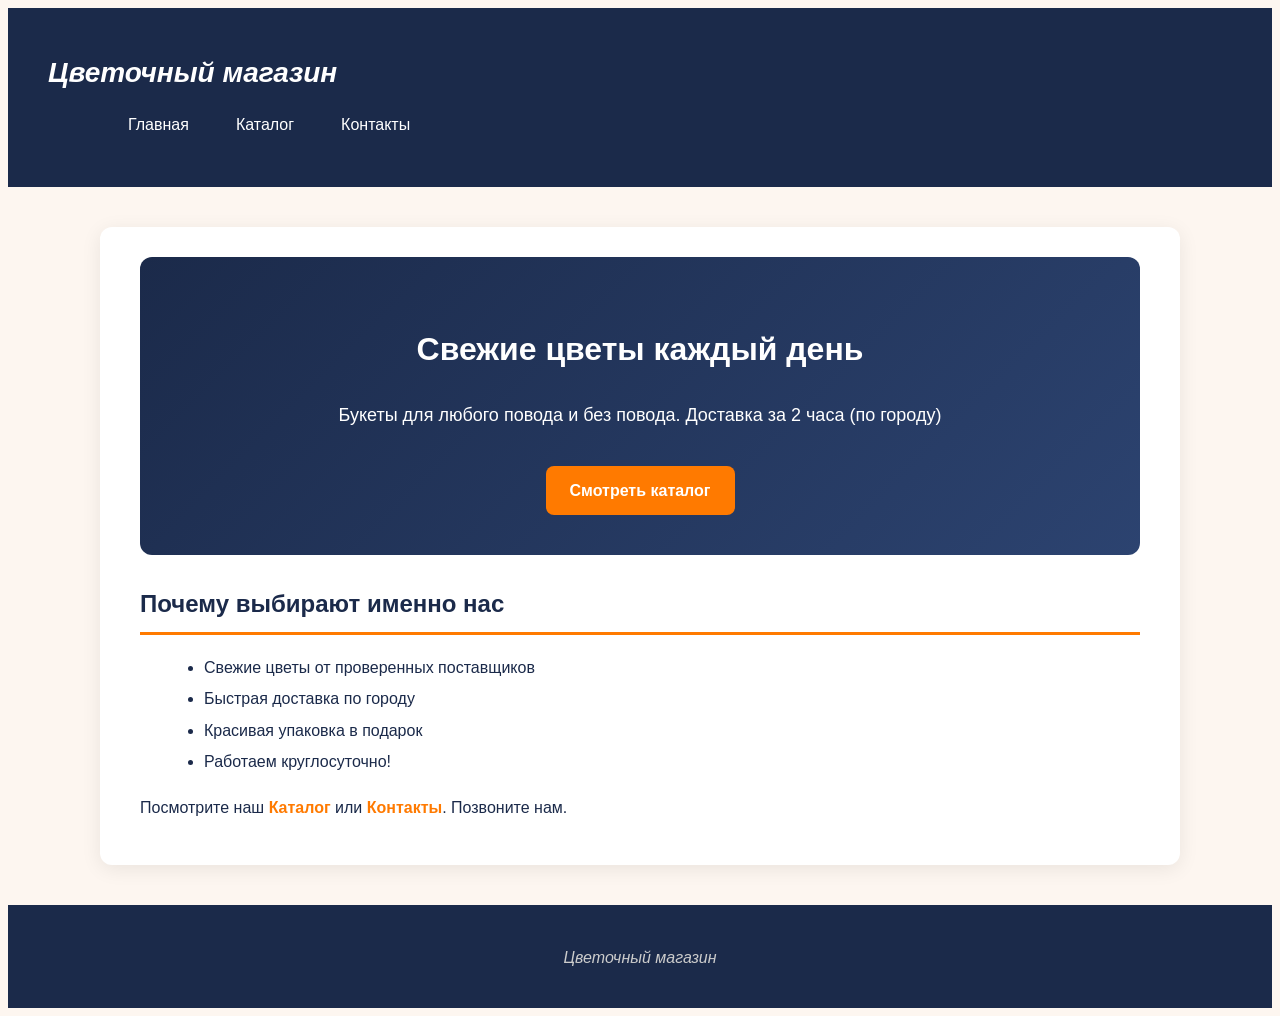
<file: index.html>
<!DOCTYPE html>
<html lang="ru">
<head>
    <meta charset="UTF-8">
    <meta name="viewport" content="width=device-width, initial-scale=1.0">
    <title>Цветочный магазин - главная</title>
    <link rel="stylesheet" href="style.css">
</head>
<body>
    <header>
        <h1><em>Цветочный магазин</em></h1>
        <nav>
            <ul>
                <li><a href="index.html">Главная</a></li>
                <li><a href="catalog.html">Каталог</a></li>
                <li><a href="contacts.html">Контакты</a></li>
            </ul>
        </nav>
    </header>

    <main>
        <section class="hero">
            <h2>Свежие цветы каждый день</h2>
            <p>Букеты для любого повода и без повода. Доставка за 2 часа (по городу)</p>
            <a href="catalog.html" class="btn">Смотреть каталог</a>
        </section>

        <h2>Почему выбирают именно нас</h2>
        <ul>
            <li>Свежие цветы от проверенных поставщиков</li>
            <li>Быстрая доставка по городу</li>
            <li>Красивая упаковка в подарок</li>
            <li>Работаем круглосуточно!</li>
        </ul>

        <p>Посмотрите наш <a href="catalog.html">Каталог</a> или <a href="contacts.html">Контакты</a>. Позвоните нам.</p>
    </main>

    <footer>
        <p><em>Цветочный магазин</em></p>
    </footer>
</body>
</html>
</file>
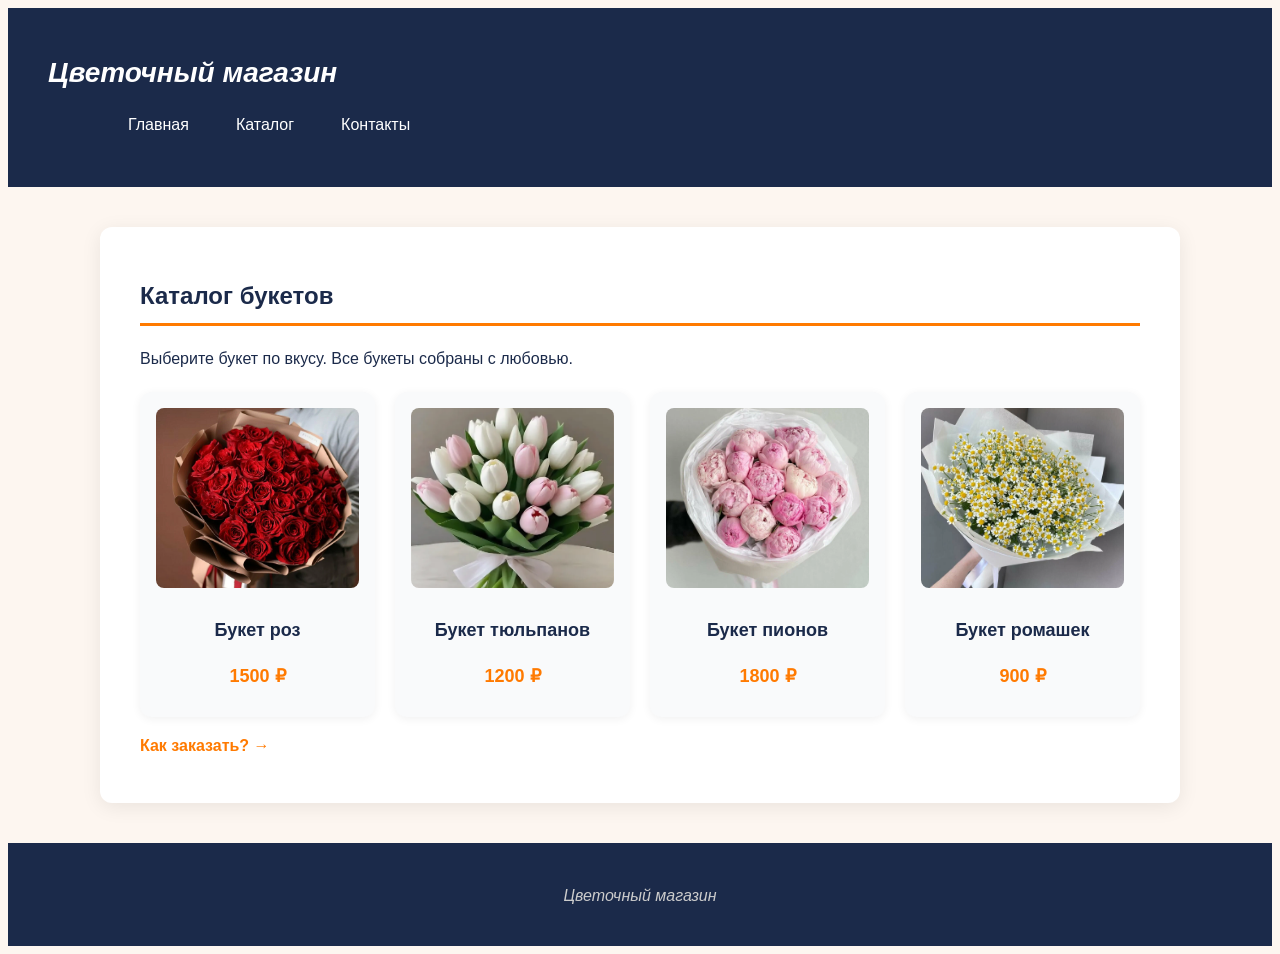
<file: catalog.html>
<!DOCTYPE html>
<html lang="ru">
<head>
    <meta charset="UTF-8">
    <meta name="viewport" content="width=device-width, initial-scale=1.0">
    <title>Цветочный магазин - каталог</title>
    <link rel="stylesheet" href="style.css">
</head>
<body>
    <header>
        <h1><em>Цветочный магазин</em></h1>
        <nav>
            <ul>
                <li><a href="index.html">Главная</a></li>
                <li><a href="catalog.html">Каталог</a></li>
                <li><a href="contacts.html">Контакты</a></li>
            </ul>
        </nav>
    </header>

    <main>
        <h2>Каталог букетов</h2>
        <p>Выберите букет по вкусу. Все букеты собраны с любовью.</p>

        <div class="catalog">
            <div class="card">
                <img src="images/im1.png" alt="Букет роз">
                <h3>Букет роз</h3>
                <p class="price">1500 ₽</p>
            </div>

            <div class="card">
                <img src="images/im2.png" alt="Букет тюльпанов">
                <h3>Букет тюльпанов</h3>
                <p class="price">1200 ₽</p>
            </div>

            <div class="card">
                <img src="images/im3.png" alt="Букет пионов">
                <h3>Букет пионов</h3>
                <p class="price">1800 ₽</p>
            </div>

            <div class="card">
                <img src="images/im4.png" alt="Букет ромашек">
                <h3>Букет ромашек</h3>
                <p class="price">900 ₽</p>
            </div>
        </div>

        <p><a href="contacts.html">Как заказать? →</a></p>
    </main>

    <footer>
        <p><em>Цветочный магазин</em></p>
    </footer>
</body>
</html>
</file>
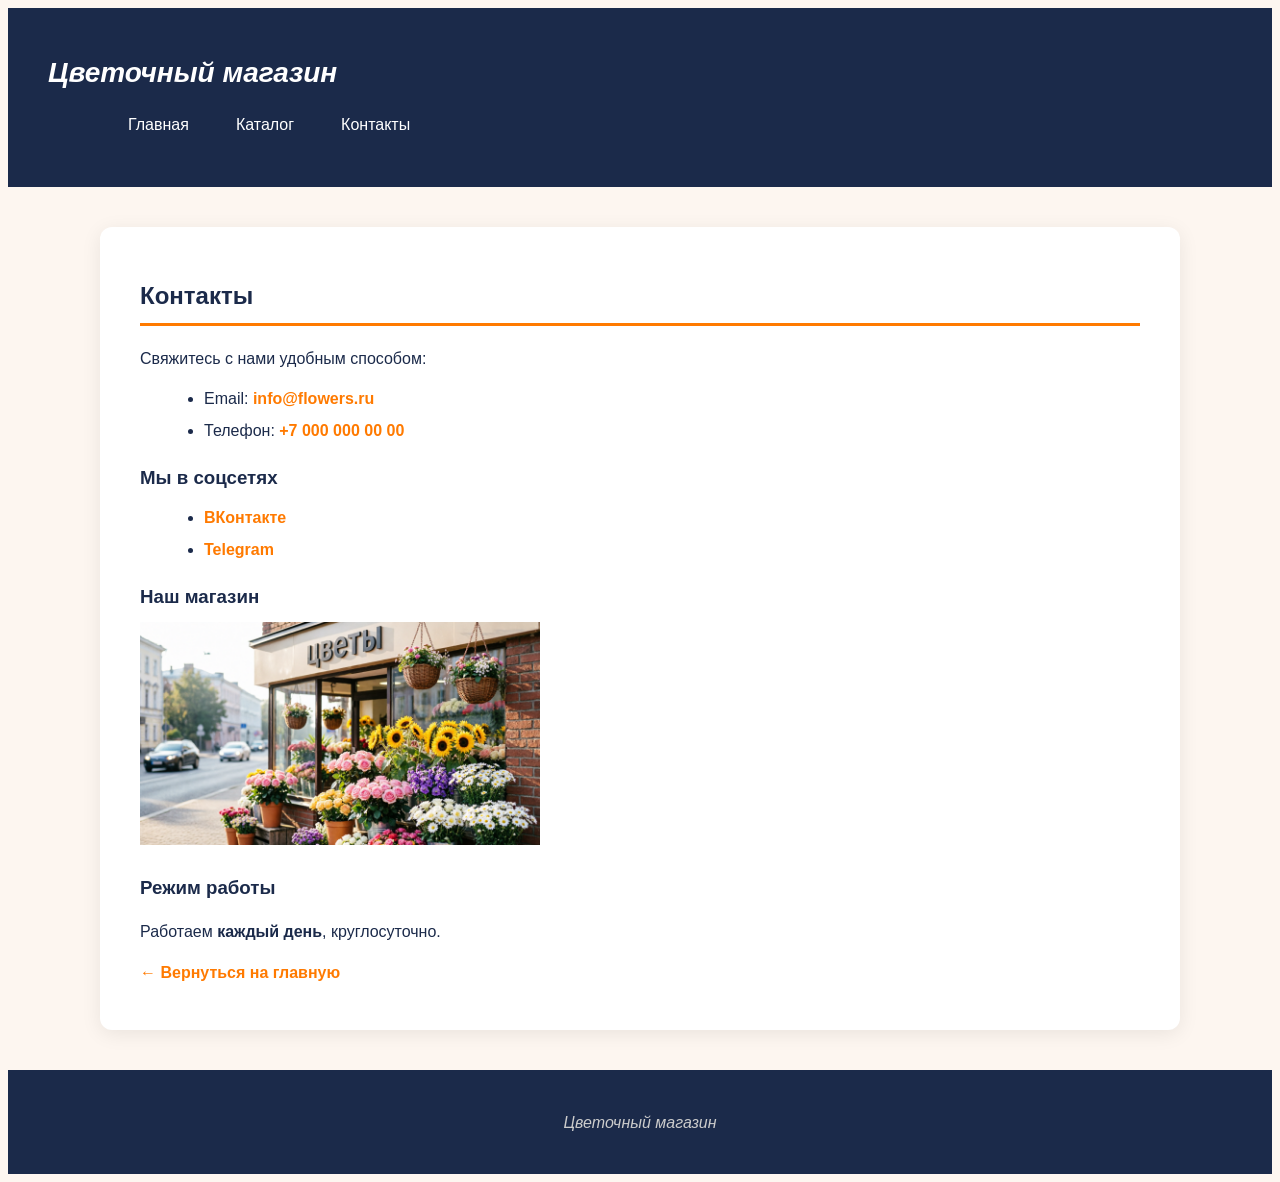
<file: contacts.html>
<!DOCTYPE html>
<html lang="ru">
<head>
    <meta charset="UTF-8">
    <meta name="viewport" content="width=device-width, initial-scale=1.0">
    <title>Цветочный магазин - контакты</title>
    <link rel="stylesheet" href="style.css">
</head>
<body>
    <header>
        <h1><em>Цветочный магазин</em></h1>
        <nav>
            <ul>
                <li><a href="index.html">Главная</a></li>
                <li><a href="catalog.html">Каталог</a></li>
                <li><a href="contacts.html">Контакты</a></li>
            </ul>
        </nav>
    </header>

    <main>
        <h2>Контакты</h2>
        <p>Свяжитесь с нами удобным способом:</p>

        <ul>
            <li>Email: <a href="mailto:info@flowers.ru">info@flowers.ru</a></li>
            <li>Телефон: <a href="tel:+70000000000">+7 000 000 00 00</a></li>
        </ul>

        <h3>Мы в соцсетях</h3>
        <ul>
            <li><a href="https://vk.com" target="_blank" rel="noopener">ВКонтакте</a></li>
            <li><a href="https://t.me" target="_blank" rel="noopener">Telegram</a></li>
        </ul>

        <h3>Наш магазин</h3>
        <img src="images/im5.png" alt="Наш магазин" width="400">

        <h3>Режим работы</h3>
        <p>Работаем <strong>каждый день</strong>, круглосуточно.</p>

        <p><a href="index.html">← Вернуться на главную</a></p>
    </main>

    <footer>
        <p><em>Цветочный магазин</em></p>
    </footer>
</body>
</html>
</file>
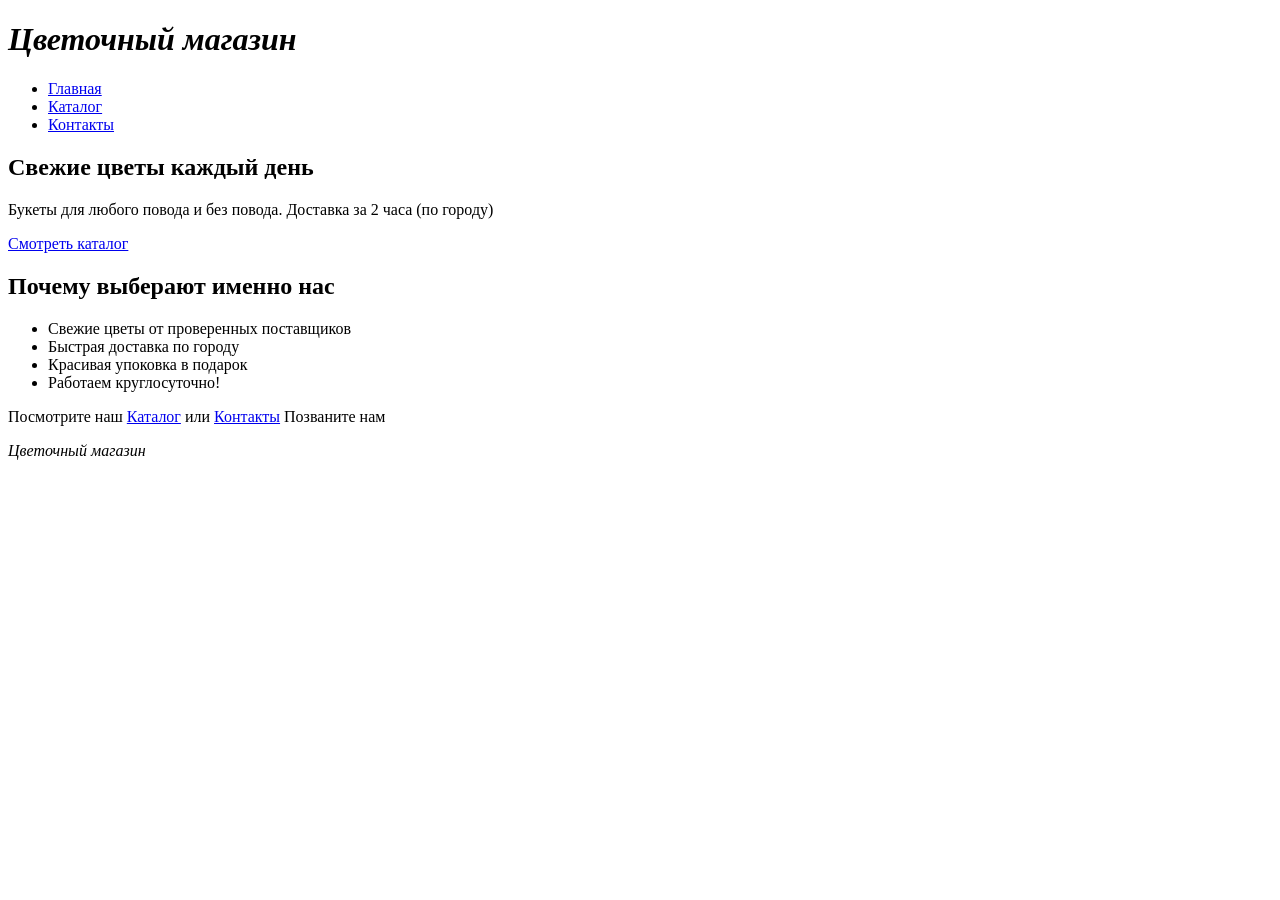
<file: glav.html>
<!DOCTYPE html>
<html lang="ru">
<head>
    <meta charset="UTF-8">
    <meta name="viewport" content="width=device-width, initial-scale=1.0">
    <title>Цветочный магазин - главная</title>
</head>
<body>
    <header>
        <h1><em>Цветочный магазин</em></h1>
        <nav>
            <ul>
                <li><a href="glav.html">Главная</a></li>
                <li><a href="catalog.html">Каталог</a></li>
                <li><a href="contacts.html">Контакты</a></li>
            </ul>
        </nav>
    </header>
    
    <main>
        <section class="hero">
            <h2>
            Свежие цветы каждый день
            </h2>
            <p>Букеты для любого повода и без повода. Доставка за 2 часа (по городу)</p>
            <a href="catalog.html" class="btn"> Смотреть каталог</a>
        </section>
        <h2>Почему выберают именно нас</h2>
        <ul>
            <li> Свежие цветы от проверенных поставщиков</li>
            <li> Быстрая доставка по городу</li>
            <li> Красивая упоковка в подарок</li>
            <li> Работаем круглосуточно!</li>
            
        </ul>

        <p> Посмотрите наш <a href="catalog.html">Каталог</a> или <a href="contacts.html">Контакты</a> Позваните нам </p>
    </main>
    <footer>
        <p><em>Цветочный магазин</em></p>
    </footer>
</body>
</html>
</file>
<file: style.css>
/* ОСНОВА */
body {
  font-family: Arial, sans-serif;
  line-height: 1.6;
  color: #1B2A4A;
  background: #fdf6f0;
}

/* ШАПКА */
header {
  background: #1B2A4A;
  color: white;
  padding: 24px 40px;
}

header h1 {
  font-size: 28px;
  margin-bottom: 16px;
}

header h1 span {
  color: #FF7A00;
}

/* МЕНЮ В ОДНУ ЛИНИЮ */
nav ul {
  list-style: none;
  display: flex;
  gap: 15px;
  flex-wrap: wrap;
}

nav a {
  color: white;
  text-decoration: none;
  padding: 8px 16px;
  border-radius: 6px;
  transition: background 0.3s;
}

nav a:hover {
  background: #FF7A00;
}

nav a.active {
  background: #FF7A00;
}

/* КОНТЕНТ */
main {
  max-width: 1000px;
  margin: 40px auto;
  padding: 30px 40px;
  background: white;
  border-radius: 12px;
  box-shadow: 0 4px 20px rgba(0,0,0,0.08);
}

h2 {
  border-bottom: 3px solid #FF7A00;
  padding-bottom: 8px;
  margin-bottom: 20px;
  color: #1B2A4A;
}

h3 {
  color: #1B2A4A;
  margin: 20px 0 10px;
}

p {
  margin-bottom: 14px;
}

/* HERO-БЛОК */
.hero {
  text-align: center;
  padding: 40px 20px;
  background: linear-gradient(135deg, #1B2A4A, #2c4370);
  color: white;
  border-radius: 12px;
  margin-bottom: 30px;
}

.hero h2 {
  color: white;
  border-bottom: none;
  font-size: 32px;
  margin-bottom: 16px;
}

.hero p {
  font-size: 18px;
  margin-bottom: 20px;
}

.btn {
  display: inline-block;
  background: #FF7A00;
  color: white;
  padding: 12px 24px;
  border-radius: 8px;
  text-decoration: none;
  font-weight: bold;
  margin-top: 16px;
}

.btn:hover {
  background: #e56e00;
}

/* СЕТКА КАТАЛОГА */
.catalog {
  display: grid;
  grid-template-columns: repeat(auto-fit, minmax(220px, 1fr));
  gap: 20px;
  margin-top: 20px;
}

.card {
  background: #f9fafb;
  border-radius: 12px;
  padding: 16px;
  text-align: center;
  box-shadow: 0 2px 10px rgba(0,0,0,0.06);
  transition: transform 0.3s;
}

.card:hover {
  transform: translateY(-4px);
}

.card img {
  width: 100%;
  height: 180px;
  object-fit: cover;
  border-radius: 8px;
  margin-bottom: 12px;
}

.card h3 {
  margin: 8px 0;
  font-size: 18px;
}

.card .price {
  color: #FF7A00;
  font-weight: bold;
  font-size: 18px;
  margin-bottom: 10px;
}

/* ССЫЛКИ В ТЕКСТЕ */
main a {
  color: #FF7A00;
  text-decoration: none;
  font-weight: bold;
}

main a:hover {
  text-decoration: underline;
}

/* СПИСКИ */
ul {
  margin: 12px 0 20px 24px;
}

li {
  margin-bottom: 6px;
}

/* ПОДВАЛ */
footer {
  text-align: center;
  padding: 24px;
  background: #1B2A4A;
  color: #ccc;
  margin-top: 40px;
}

/* АДАПТИВ */
@media (max-width: 600px) {
  header {
    padding: 16px 20px;
  }

  nav ul {
    flex-direction: column;
  }

  main {
    margin: 20px 12px;
    padding: 20px;
  }

  .catalog {
    grid-template-columns: 1fr;
  }
}
</file>
